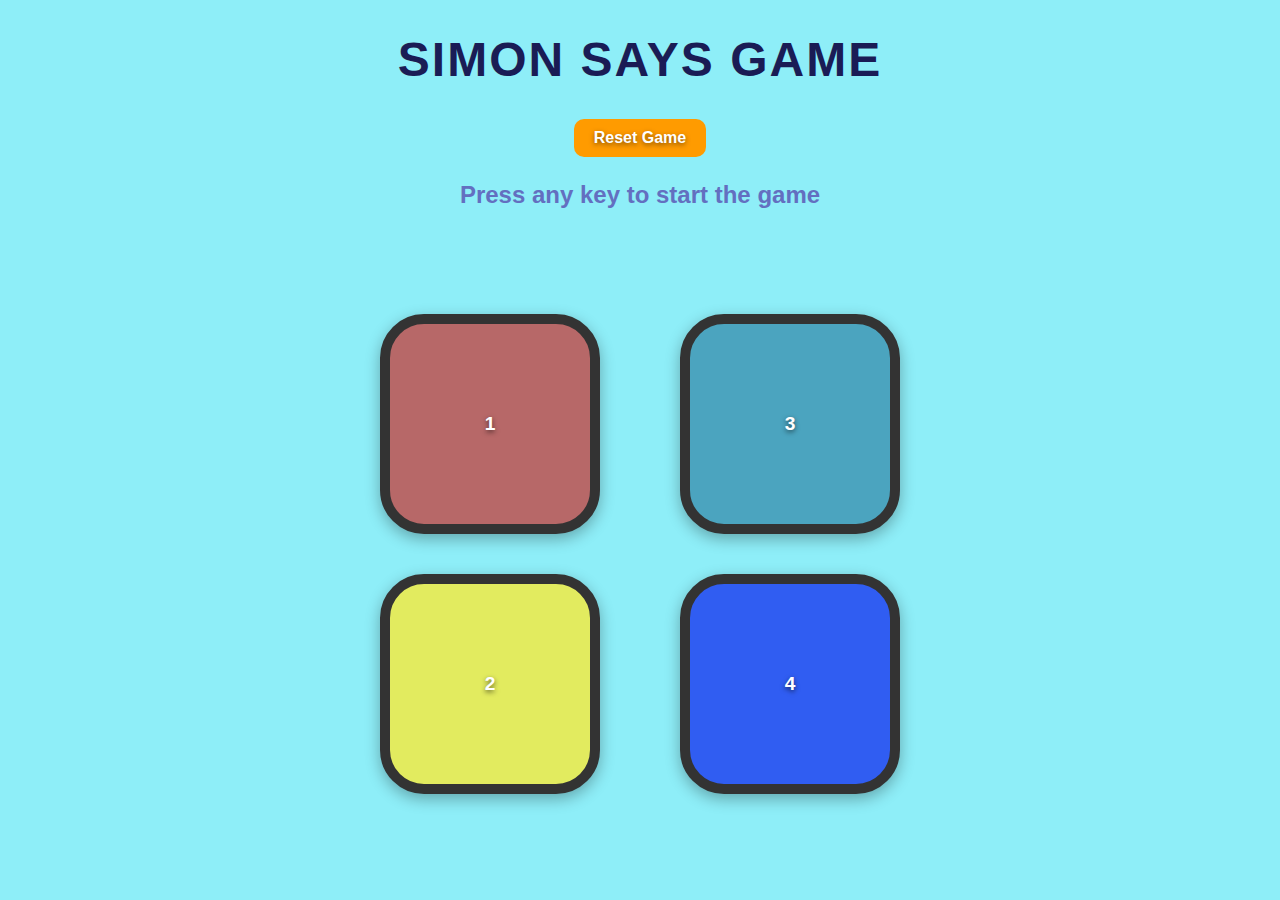
<file: index.html>
<!DOCTYPE html>
<html lang="en">
<head>
    <meta charset="UTF-8">
    <meta name="viewport" content="width=device-width, initial-scale=1.0">
    <title>Simon Says Game</title>
    <link href = "style.css" rel= stylesheet >
</head>
<body>
    <h1>Simon Says Game</h1>
    <button class="reset-btn" id="resetBtn">Reset Game</button>
    <h2>Press any key to start the game</h2>
    <br>
    <h2 class="score"></h2>
    <div class="btn-container">
       <div class="line-one">
          <div class="btn red " type = "button" id = "red">1</div>
          <div class="btn yellow " type = "button" id = "yellow">2</div>
       </div>
       <div class="line-two">
            <div class="btn green " type = "button" id = "green">3</div>
            <div class="btn purple " type = "button" id = "purple">4</div>
        </div>
    </div>
    

    <script src = "app.js"></script>
</body>
</html>
</file>
<file: style.css>
body {
    font-family: 'Arial', sans-serif;
    background-color: #8eeef8 ;
    color: white;
    text-align: center;
    margin: 0;
    padding: 0;
}

.reset-btn {
    background-color: #ff9b00;
    color: white;
    font-size: 1rem;
    padding: 10px 20px;
    margin-bottom: 0.5rem;
    border: none;
    border-radius: 10px;
    cursor: pointer;
    transition: background-color 0.3s;
    font-weight: bold;
    text-shadow: 0 2px 5px rgba(0, 0, 0, 0.5);
}

h1 {
    font-size: 3rem;
    color: #1a1c55;
    margin-top: 2rem;
    text-transform: uppercase;
    letter-spacing: 2px;
    font-weight: bold;
}

h2 {
    font-size: 1.5rem;
    color: #636fc0;
    margin-top: 1rem;
}

.score {
    font-size: 2rem;
    color: #24419f;
}

.btn-container {
    display: flex;
    justify-content: center;
    flex-wrap: wrap;
}

.btn {
    height: 200px;
    width: 200px;
    border-radius: 20%;
    border: 10px solid #333;
    margin: 2.5rem;
    cursor: pointer;
    transition: transform 0.3s ease, box-shadow 0.3s ease;
    box-shadow: 0 5px 15px rgba(0, 0, 0, 0.3);
    display: flex;
    justify-content: center;
    align-items: center;
    font-size: 1.2rem;
    font-weight: bold;
    color: white;
    text-shadow: 0 2px 5px rgba(0, 0, 0, 0.6);
}

.btn:hover {
    transform: scale(1.1);
    box-shadow: 0 8px 20px rgba(0, 0, 0, 0.5);
}

.btn:active {
    transform: scale(1.05);
}

.yellow {
    background-color: #e2eb5f;
}

.red {
    background-color: #b76868;
}

.green {
    background-color: #4ba4bf;
} 

.purple {
    background-color: #305df2;
}

.flash {
    background-color: white;
}

.userflash {
    background-color: rgb(131, 252, 18);
}

@media (max-width: 768px) {
    .btn {
        width: 150px;
        height: 150px;
        margin: 1.5rem;
    }

    .score {
        font-size: 1.5rem;
    }
}

@media (max-width: 480px) {
    h1 {
        font-size: 2.5rem;
    }

    h2 {
        font-size: 1.2rem;
    }

    .score {
        font-size: 1.5rem;
    }

    .btn {
        width: 100px;
        height: 100px;
        margin: 1rem;
    }

    .reset-btn {
        top: 10px;
        right: 10px;
        font-size: 0.9rem;
        padding: 8px 16px;
    }
}
</file>
